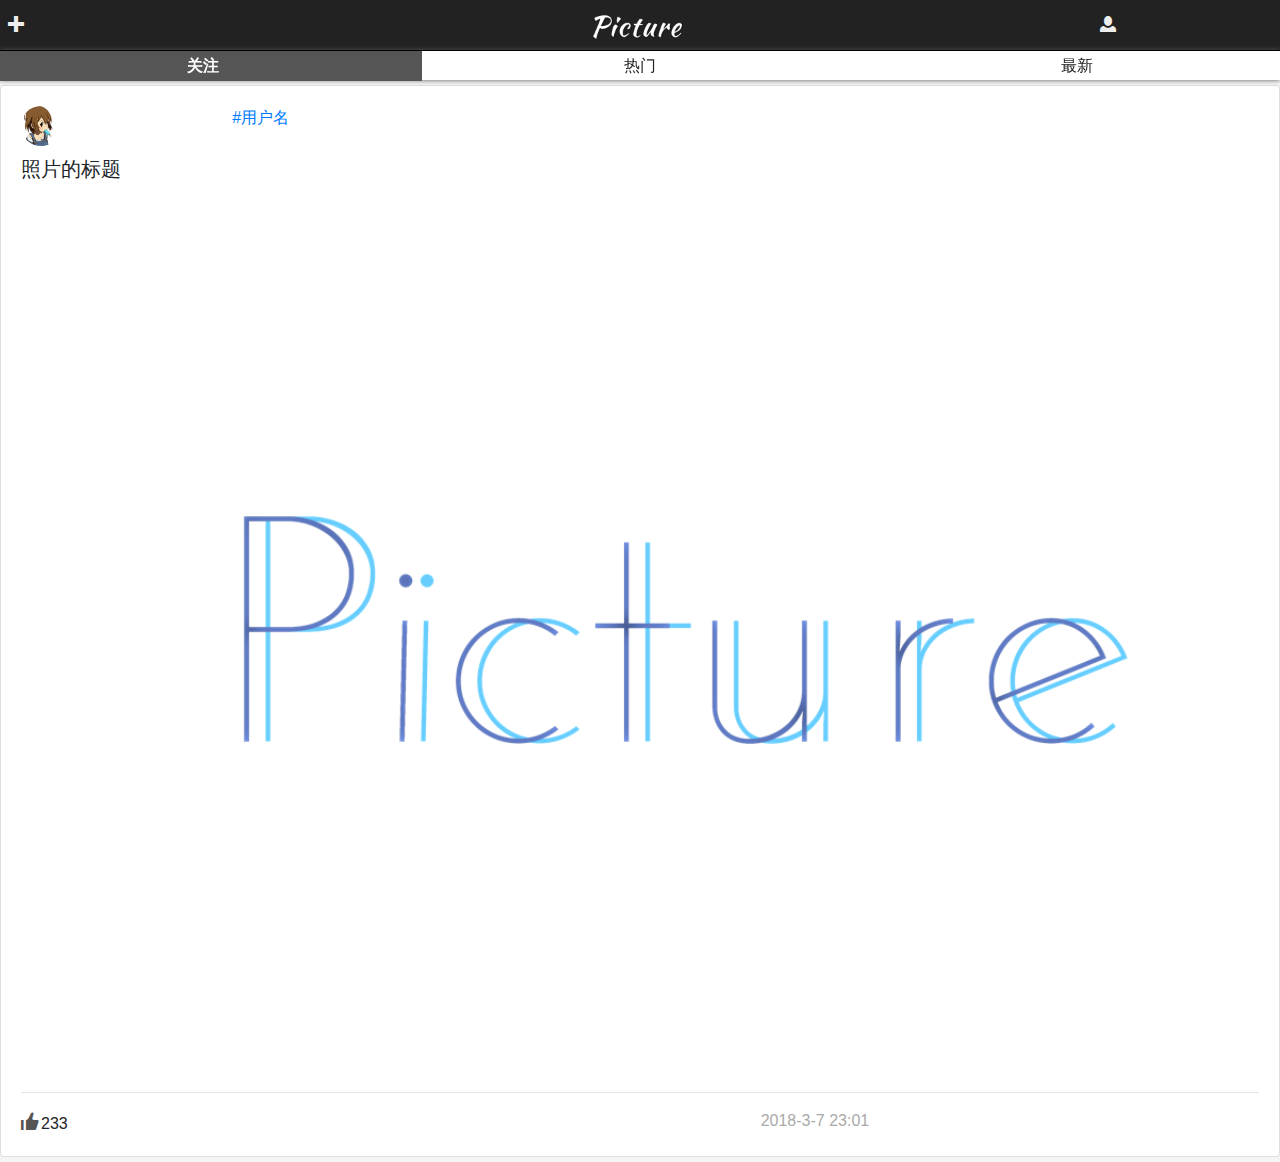
<file: index.html>
<!DOCTYPE html>
<html>
<head>
	<meta charset="UTF-8">
	<title>PICTURE</title>
	<meta name="viewport" content="width=device-width, initial-scale=1.0">
	
	<link rel="stylesheet" href="css/bootstrap.min.css">
	<script src="js/jquery-3.2.1.slim.min.js"></script>
	<script src="js/popper.min.js"></script>
	<script src="js/bootstrap.min.js"></script>

	<link href="open-iconic/font/css/open-iconic-bootstrap.css" rel="stylesheet">

	<link rel="stylesheet" href="css/common.css">
	<link rel="stylesheet" href="css/index.css">
</head>
<body>
	<div id="container">
		<div id="header" class="fixed-top clearfix">
			<div class="row">
				<div class="col-2">
					<a href="postNew.html" id="postNewBtn"><span class="oi oi-plus"></span></a>
				</div>
				<div class="col-8">
					<img src="images/logo.png" alt="logo" id="logo" data-toggle="tooltip" data-placement="right" title="点我回顶部" data-container="#header">
				</div>
				<div class="col-2">
					<a href="logIn.html" id="userBtn"><span class="oi oi-person"></span></a>
				</div>
			</div>
		</div>

		<div id="tagNav" class="fixed-top clearfix">
			<div class="row">
				<div class="col-4 active">
					<a href="">关注</a>
				</div>
				<div class="col-4">
					<a href="">热门</a>
				</div>
				<div class="col-4">
					<a href="">最新</a>
				</div>
			</div>	
		</div>

		<div id="stage">
			<div class="card">
				<div class="card-body">
					<div class="row">
						<div class="col-2 avator">
							<img src="images/avator.jpg" alt="avator" class="rounded-circle">
						</div>
						<div class="col-10">
							<a href="user.html">#用户名</a>
						</div>
					</div>
					<p class="card-text mt-2" id="text">照片的标题</p>
				</div>
				<img class="card-img-top" src="images/picture_logo.png" alt="Card image cap">
				<div class="card-body">
					<hr>
					<div class="row">
						<div class="col-7"><a class="oi oi-thumb-up" id="like" href="#"></a><span id="likeAmt">233</span>	
						</div>
						<div class="col-5">
							<span class="" id="date">2018-3-7 23:01</span>
						</div>
					</div>
				</div>
			</div>
		</div>
	</div>
</body>
<script>
	$(function () {
		$('#logo').tooltip();
	})

	$(window).scroll(function(){
		if( $(this).scrollTop() > 500){
			$('#logo').tooltip('show');
		}else{
			$('#logo').tooltip('hide');
		}
	});

	$('#logo').click(function(){
		$(window).scrollTop(0);
	});
</script>
</html>
</file>
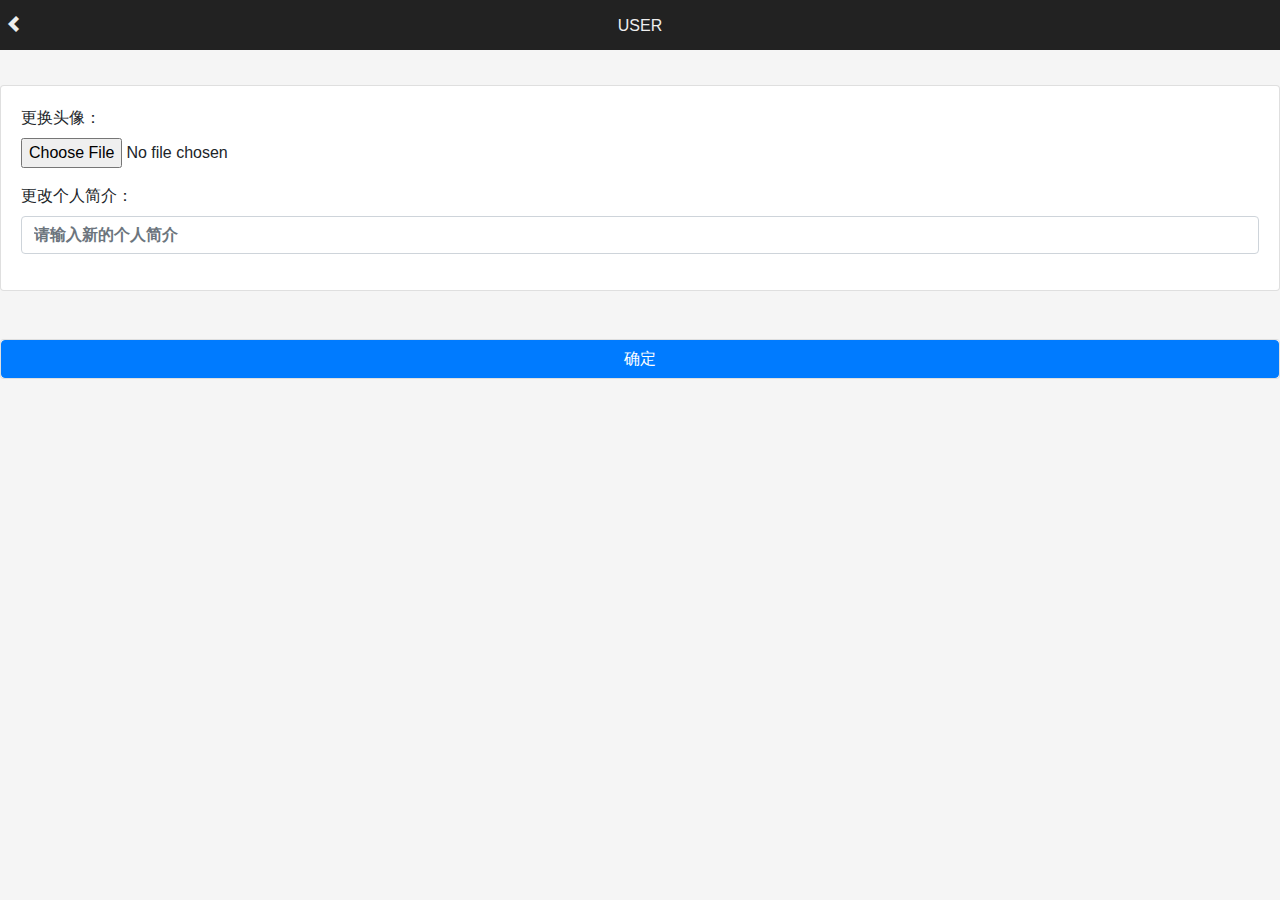
<file: editInfo.html>
<!DOCTYPE html>
<html>
<head>
	<meta charset="UTF-8">
	<title>USER</title>
	<meta name="viewport" content="width=device-width, initial-scale=1.0">
	
	<link rel="stylesheet" href="css/bootstrap.min.css">
	<script src="js/jquery-3.2.1.slim.min.js"></script>
	<script src="js/popper.min.js"></script>
	<script src="js/bootstrap.min.js"></script>

	<link href="open-iconic/font/css/open-iconic-bootstrap.css" rel="stylesheet">

	<link rel="stylesheet" href="css/common.css">
	<link rel="stylesheet" href="css/user.css">
</head>
<body>
	<div id="container">
		<div id="header" class="fixed-top clearfix">
			<div class="row">
				<div class="col-2">
					<a href="user.html" id="backBtn"><span class="oi oi-chevron-left"></span></a>
				</div>
				<div class="col-8">
					<span class="d-flex justify-content-center">USER</span>
				</div>
				<div class="col-2">
				</div>
			</div>
		</div>

		<div id="stage">
			<form action="#" method="post">
						
				<div class="card">
					<div class="card-body">
						<div class="form-group">
							<label for="file">更换头像：</label>
							<input type="file" class="form-control-file" id="file" name="file">
						</div>
						<div class="form-group">
							<label for="username">更改个人简介：</label>
							<input type="text" class="form-control" id="username" name="username" placeholder="请输入新的个人简介">
						</div>
					</div>
				</div>
				<div class="card mt-5">
					<div class="row">
						<div class="col-12">
							<button type="button" class="btn btn-primary btn-block">确定</button>
						</div>
					</div>
				</div>
			</form>	
		</div>		
	</div>
</body>
</html>
</file>
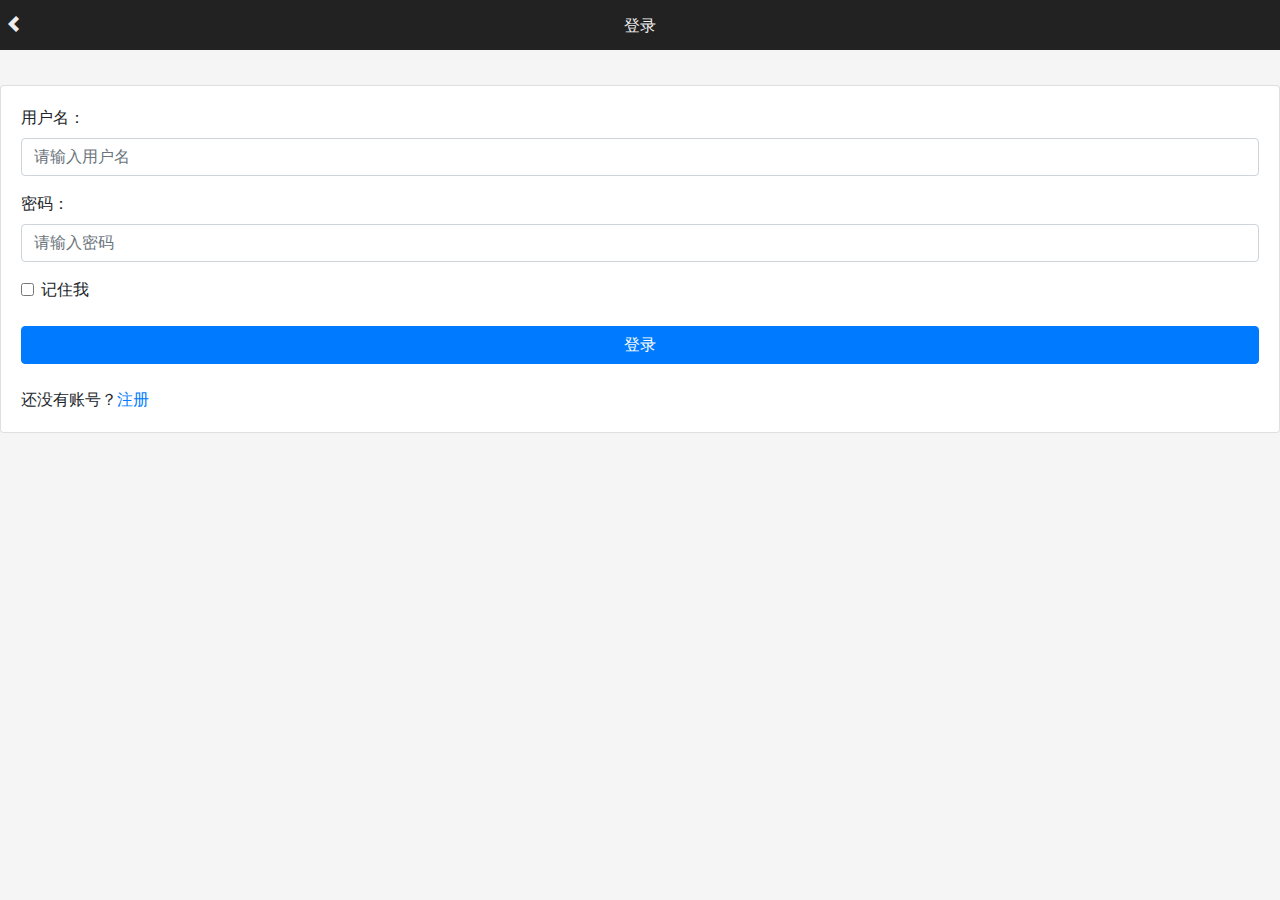
<file: logIn.html>
<!DOCTYPE html>
<html>
<head>
	<meta charset="UTF-8">
	<title>登录</title>
	<meta name="viewport" content="width=device-width, initial-scale=1.0">
	
	<link rel="stylesheet" href="css/bootstrap.min.css">
	<script src="js/jquery-3.2.1.slim.min.js"></script>
	<script src="js/popper.min.js"></script>
	<script src="js/bootstrap.min.js"></script>

	<link href="open-iconic/font/css/open-iconic-bootstrap.css" rel="stylesheet">

	<link rel="stylesheet" href="css/common.css">
</head>
<body>
	<div id="container">
		<div id="header" class="fixed-top clearfix">
			<div class="row">
				<div class="col-2">
					<a href="index.html" id="backBtn"><span class="oi oi-chevron-left"></span></a>
				</div>
				<div class="col-8">
					<span class="d-flex justify-content-center">登录</span>
				</div>
				<div class="col-2">
				</div>
			</div>
		</div>

		<div id="stage">
			<div class="card">
				<div class="card-body">
					<form action="#" method="post">
						<div class="form-group">
							<label for="username">用户名：</label>
							<input type="text" class="form-control" id="username" name="username" placeholder="请输入用户名">
						</div>
						<div class="form-group">
							<label for="password">密码：</label>
							<input type="password" class="form-control" id="password" name="password" placeholder="请输入密码">
						</div>
						<div class="form-check">
							<input type="checkbox" class="form-check-input" id="remember-me" name="remember-me">
							<label class="form-check-label" for="remember-me">记住我</label>
						</div><br>
						<button type="submit" class="btn btn-primary btn-block">登录</button><br>
						还没有账号？<a href="signUp.html">注册</a>
					</form>	
				</div>
			</div>
		</div>		
	</div>
	<div class="modal" id="alertModal" tabindex="-1" role="dialog">
		<div class="modal-dialog" role="document">
			<div class="modal-content">
				<div class="modal-header">
					<h5 class="modal-title">信息有误：</h5>
				</div>
				<div class="modal-body">
					<!-- 错误信息输出位置 -->
				</div>
				<div class="modal-footer">
					<button type="button" class="btn btn-secondary" data-dismiss="modal">关闭</button>
				</div>
			</div>
		</div>
	</div>
</body>
<script src="js/formCheck.js"></script>
<script>
	function formCheck(infoObjArr){
		var alertInfoArr = [];

		for( item in infoObjArr ){
			var obj = infoObjArr[item]
			var checkFunc = obj.attr("name") + "Check";

			var result = "";

			result = eval(checkFunc+"(getValue(obj))");
			
			if( result != "" ){
				alertInfoArr.push(result);
			}
		}

		if( alertInfoArr.length > 0 ){
			showAlert(alertInfoArr);

			return false;
		}else{
			return true;
		}
	}

	$('form').eq(0).submit(function(){
		var infoObjArr = [];
		infoObjArr['username'] = $('input[name="username"]');
		infoObjArr['password'] = $('input[name="password"]');

		return formCheck(infoObjArr);
	});
</script>
</html>
</file>
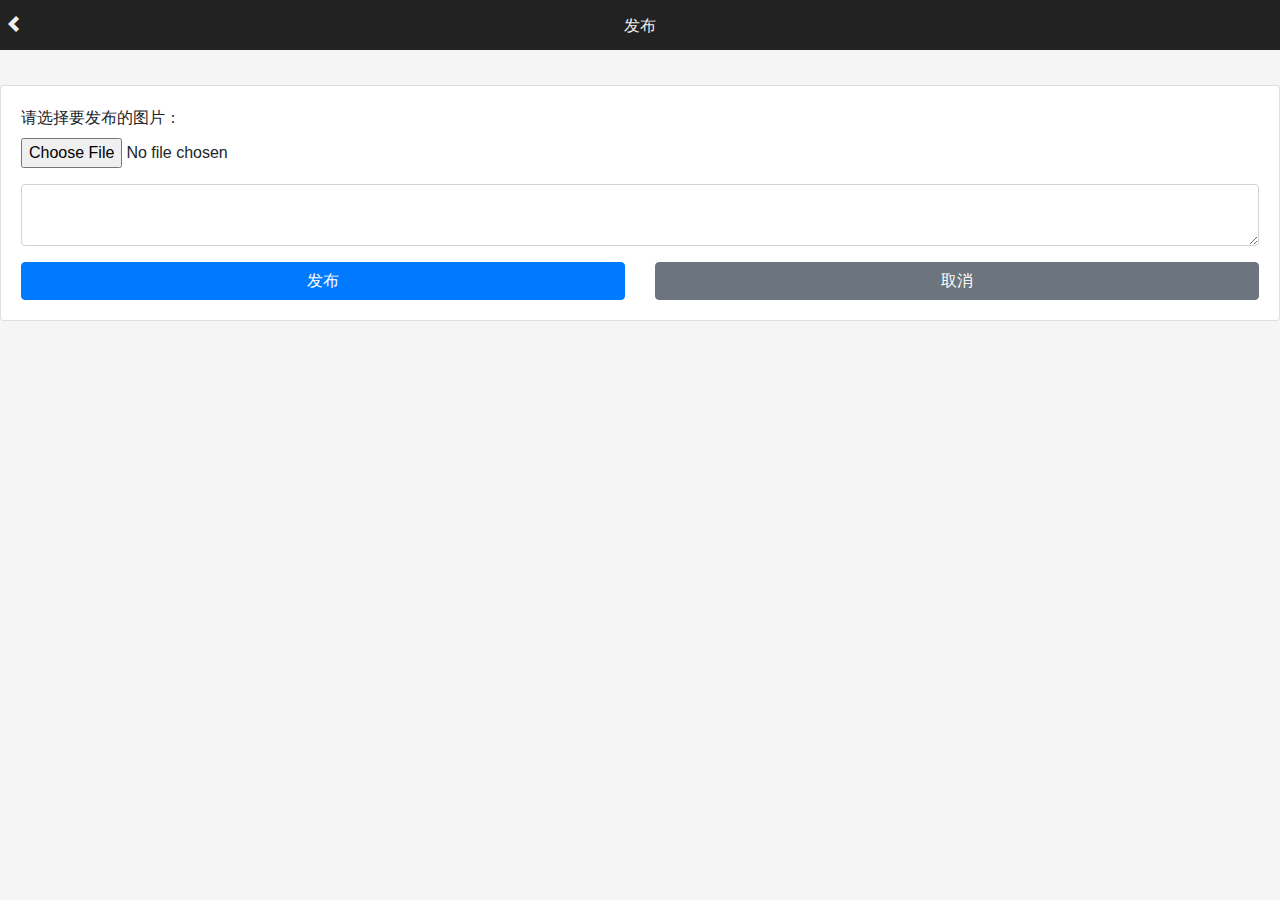
<file: postNew.html>
<!DOCTYPE html>
<html>
<head>
	<meta charset="UTF-8">
	<title>发布</title>
	<meta name="viewport" content="width=device-width, initial-scale=1.0">
	
	<link rel="stylesheet" href="css/bootstrap.min.css">
	<script src="js/jquery-3.2.1.slim.min.js"></script>
	<script src="js/popper.min.js"></script>
	<script src="js/bootstrap.min.js"></script>

	<link href="open-iconic/font/css/open-iconic-bootstrap.css" rel="stylesheet">

	<link rel="stylesheet" href="css/common.css">
</head>
<body>
	<div id="container">
		<div id="header" class="fixed-top clearfix">
			<div class="row">
				<div class="col-2">
					<a href="index.html" id="backBtn"><span class="oi oi-chevron-left"></span></a>
				</div>
				<div class="col-8">
					<span class="d-flex justify-content-center">发布</span>
				</div>
				<div class="col-2">
				</div>
			</div>
		</div>

		<div id="stage">
			<div class="card">
				<div class="card-body">
					<form action="#" method="post">
						<div class="form-group">
							<label for="file">请选择要发布的图片：</label>
							<input type="file" class="form-control-file" id="file" name="file">
						</div>
						<div class="form-group">
							<textarea class="form-control name="text" id="text"></textarea>
						</div>
						<div class="row">
							<div class="col-6">
								<button type="submit" class="btn btn-primary btn-block">发布</button>
							</div>
							<div class="col-6">
								<a class="btn btn-secondary btn-block" href="index.html">取消</a>
							</div>
						</div>
					</form>	
				</div>
			</div>
		</div>		
	</div>
</body>
</html>
</file>
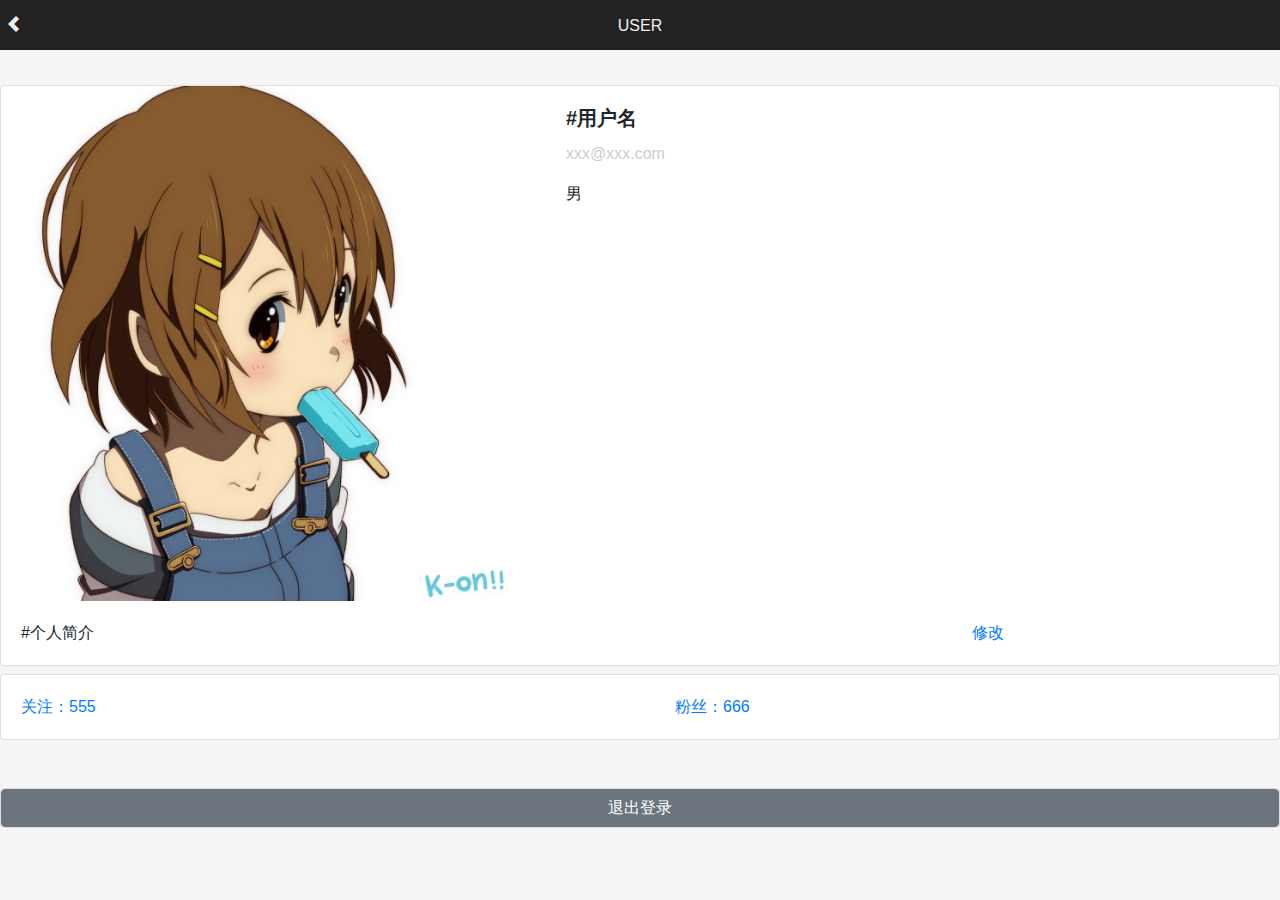
<file: user.html>
<!DOCTYPE html>
<html>
<head>
	<meta charset="UTF-8">
	<title>USER</title>
	<meta name="viewport" content="width=device-width, initial-scale=1.0">
	
	<link rel="stylesheet" href="css/bootstrap.min.css">
	<script src="js/jquery-3.2.1.slim.min.js"></script>
	<script src="js/popper.min.js"></script>
	<script src="js/bootstrap.min.js"></script>

	<link href="open-iconic/font/css/open-iconic-bootstrap.css" rel="stylesheet">

	<link rel="stylesheet" href="css/common.css">
	<link rel="stylesheet" href="css/user.css">
</head>
<body>
	<div id="container">
		<div id="header" class="fixed-top clearfix">
			<div class="row">
				<div class="col-2">
					<a href="index.html" id="backBtn"><span class="oi oi-chevron-left"></span></a>
				</div>
				<div class="col-8">
					<span class="d-flex justify-content-center">USER</span>
				</div>
				<div class="col-2">
				</div>
			</div>
		</div>

		<div id="stage">
			<div class="card">
				<div class="row">
					<div class="col-5">
						<img class="card-img-top" src="images/avator.jpg" alt="Avator" id="avator">
					</div>
					<div class="col-7">
						<div class="card-body">
							<h5 class="card-title" id="username">#用户名</h5>
							<p class="card-text" id="email">xxx@xxx.com</p>
							<span>男</span>
						</div>
					</div>
				</div>
				<div class="card-body">
					<div class="row">
						<div class="col-9">
							<p class="card-text" id="bio">#个人简介</p>
						</div>
						<div class="col-3">
							<a href="editInfo.html">修改</a>
						</div>
					</div>
				</div>
			</div>
			<div class="card mt-2">
				<div class="row">
					<div class="col-6">
						<div class="card-body">
							<a href="userList.html">关注：<span>555</span></a>
						</div>
					</div>
					<div class="col-6">
						<div class="card-body">
							<a href="userList.html">粉丝：<span>666</span></a>
						</div>
					</div>
				</div>
			</div>
			<div class="card mt-5">
				<div class="row">
					<div class="col-12">
						<button type="button" class="btn btn-secondary btn-block">退出登录</button>
					</div>
				</div>
			</div>
		</div>		
	</div>
</body>
</html>
</file>
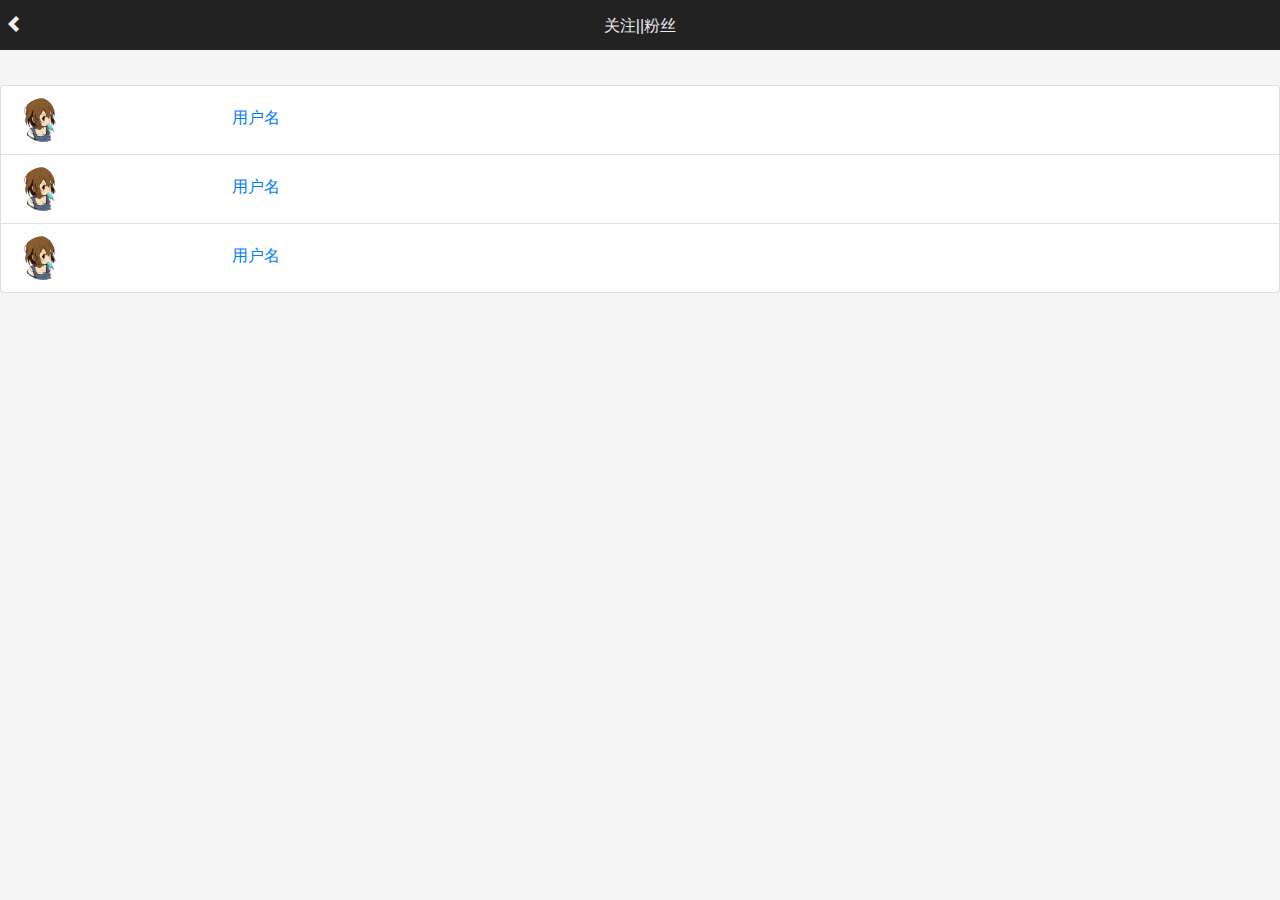
<file: userList.html>
<!DOCTYPE html>
<html>
<head>
	<meta charset="UTF-8">
	<title>关注||粉丝</title>
	<meta name="viewport" content="width=device-width, initial-scale=1.0">
	
	<link rel="stylesheet" href="css/bootstrap.min.css">
	<script src="js/jquery-3.2.1.slim.min.js"></script>
	<script src="js/popper.min.js"></script>
	<script src="js/bootstrap.min.js"></script>

	<link href="open-iconic/font/css/open-iconic-bootstrap.css" rel="stylesheet">

	<link rel="stylesheet" href="css/common.css">
	<link rel="stylesheet" href="css/userList.css">
</head>
<body>
	<div id="container">
		<div id="header" class="fixed-top clearfix">
			<div class="row">
				<div class="col-2">
					<a href="user.html" id="backBtn"><span class="oi oi-chevron-left"></span></a>
				</div>
				<div class="col-8">
					<span class="d-flex justify-content-center">关注||粉丝</span>
				</div>
				<div class="col-2">
				</div>
			</div>
		</div>

		<div id="stage">
			<ul class="list-group">
				<li class="list-group-item">
					<a href="user.html">
						<div class="row">
							<div class="col-2">
								<img src="images/avator.jpg" alt="userAvator" class="rounded-circle">
							</div>
							<div class="col-10">
								<p>用户名</p>
							</div>
						</div>
					</a>
				</li>
				<li class="list-group-item">
					<a href="user.html">
						<div class="row">
							<div class="col-2">
								<img src="images/avator.jpg" alt="userAvator" class="rounded-circle">
							</div>
							<div class="col-10">
								<p>用户名</p>
							</div>
						</div>
					</a>
				</li>
				<li class="list-group-item">
					<a href="user.html">
						<div class="row">
							<div class="col-2">
								<img src="images/avator.jpg" alt="userAvator" class="rounded-circle">
							</div>
							<div class="col-10">
								<p>用户名</p>
							</div>
						</div>
					</a>
				</li>
			</ul>
		</div>		
	</div>
</body>
</html>
</file>
<file: css/common.css>
body {
  background: #f5f5f5; }

#header {
  width: 100%;
  height: 50px;
  line-height: 52px;
  background: #222;
  color: #eee; }
  #header .oi {
    font-size: 16px;
    color: #eee;
    margin: 8px; }

#stage {
  margin-top: 85px; }
</file>
<file: css/index.css>
#header .row, #header .col-8, #header img {
  height: 100%; }
#header .col-8 {
  text-align: center; }

#tagNav {
  margin-top: 50px;
  height: 30px;
  background: #fff;
  line-height: 30px;
  text-align: center;
  border-top: 1px #000 solid;
  box-shadow: 0 0 5px #555; }
  #tagNav a {
    color: #222; }
  #tagNav .active {
    background: #555;
    font-weight: bold; }
    #tagNav .active a {
      color: #fff; }

.card {
  margin-bottom: 5px; }

.avator {
  height: 40px; }
  .avator img {
    height: 100%; }

#text {
  font-size: 20px; }

#like {
  font-size: 20px;
  color: #555;
  text-decoration: none; }

#date {
  color: #aaa; }
</file>
<file: css/user.css>
#username {
  font-weight: bold; }

#email {
  color: #ccc; }
</file>
<file: css/userList.css>
#stage .list-group-item {
  height: 70px; }
  #stage .list-group-item .row, #stage .list-group-item .col-2 {
    height: 100%; }
  #stage .list-group-item .col-2 img {
    height: 100%; }
  #stage .list-group-item .col-10 p {
    line-height: 40px; }
</file>
